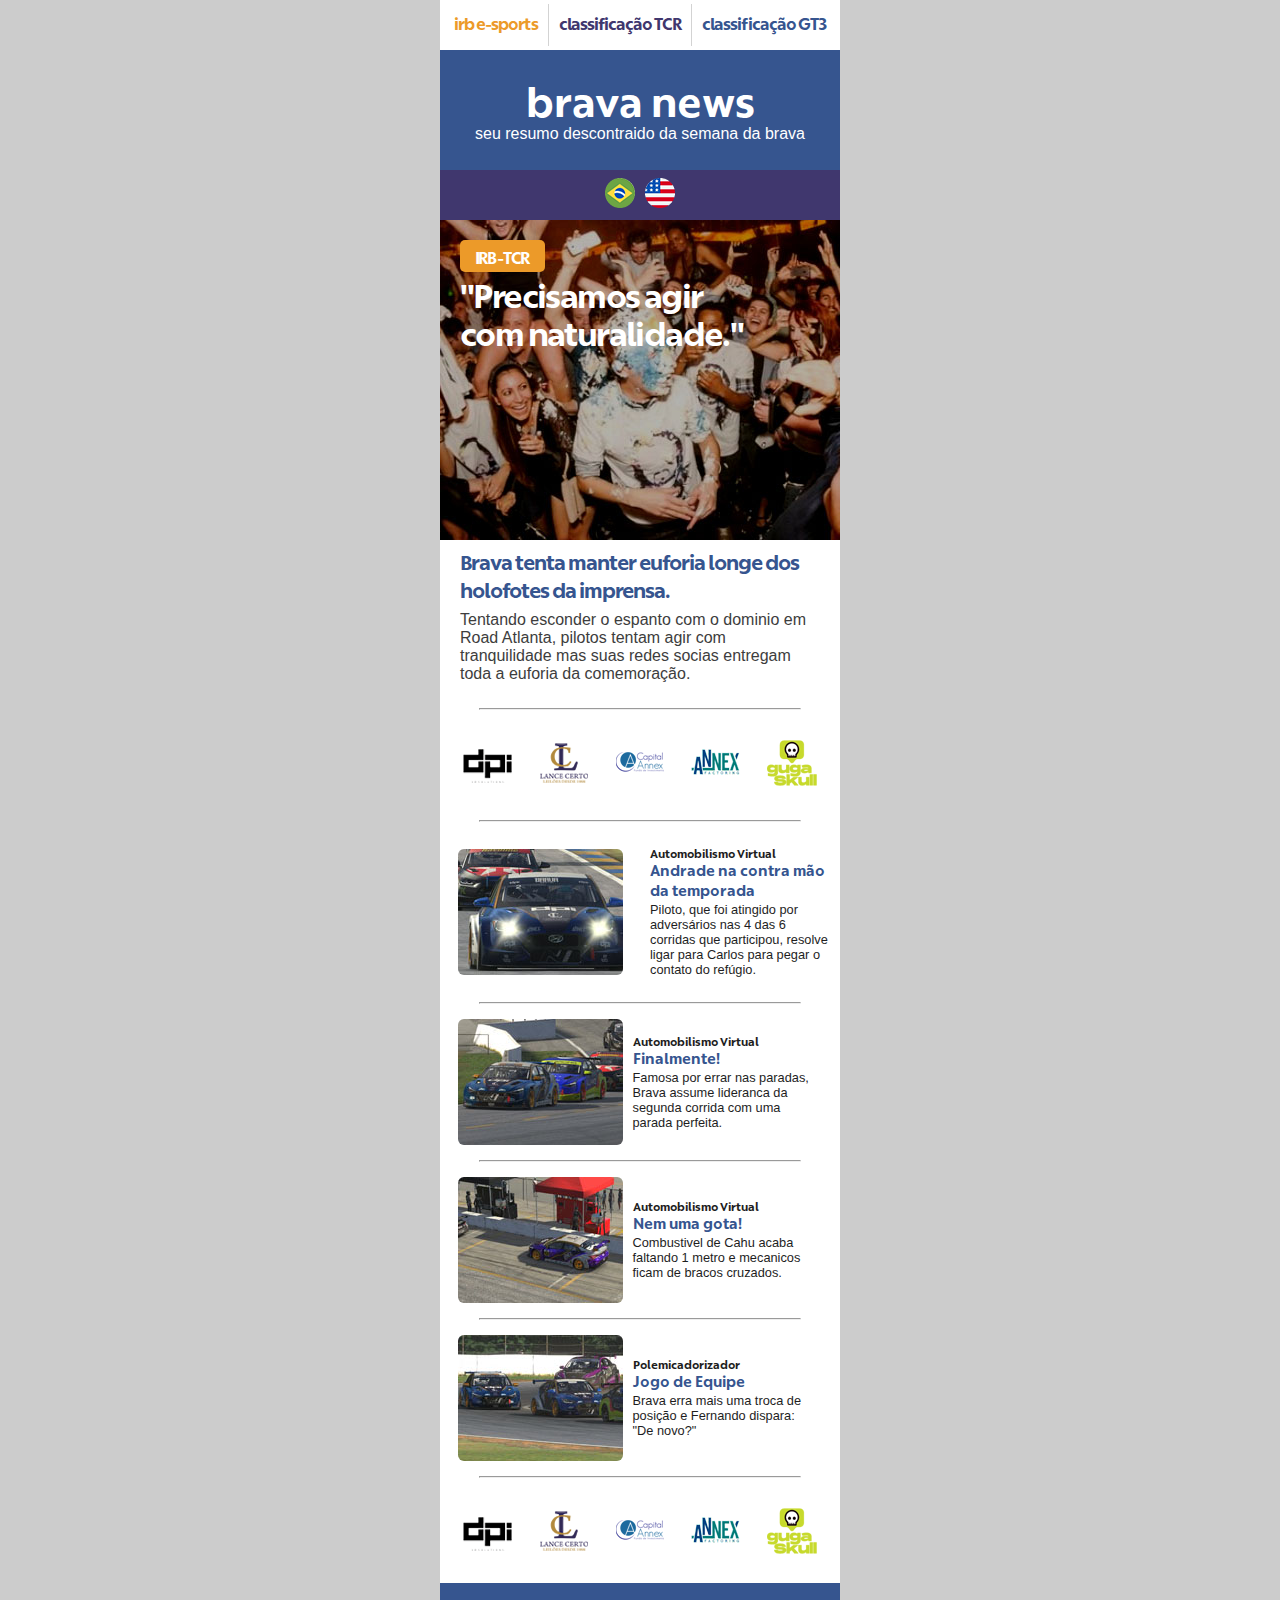
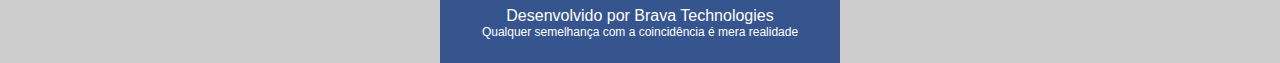
<file: index.html>
<!DOCTYPE html>
<html lang="en">
<head>
    <meta charset="UTF-8">
    <meta http-equiv="X-UA-Compatible" content="IE=edge">
    <meta name="viewport" content="width=device-width, initial-scale=1.0">
    <link rel="stylesheet" href="style.css">
    <title>Brava News</title>
    <link rel="shortcut icon" href="images/patrocinadores/bn_favicon.jpg" type="image/x-icon">
</head>
<body>
    <nav>
        <a class="irb irb1" href="https://www.iracingbrasil.com.br/" target="_blank">irb e-sports</a>
        <a class="irb irb2" href="https://sim-racing-league-manager.web.app/championship/standings/RjfEFwRSBpouF7ejZSY1" target="_blank">classificação TCR </a>
        <a class="irb irb3" href="https://sim-racing-league-manager.web.app/championship/standings/op8VPgWojX48jT4f4EH8" target="_blank">classificação GT3</a>
          
    </nav>

    <main>
        <div class="topo-ge">
            <p>brava news</p>
            <p class="resumo">seu resumo descontraido da semana da brava</p>
        </div>

        <div class="langs">            
            <a href="index.html"><img src="images/brasil.png" alt="brasil"></a>
            <a href="index-en.html"><img src="images/eua.png" alt="eua"></a>
        </div>
    
        <div class="main-image">
            <div class="destaque"><p>IRB - TCR</p></div>             
            <p>"Precisamos agir<br> com naturalidade."</p>
        </div>
        <div class="main-titulo"><p>Brava tenta manter euforia longe dos holofotes da imprensa.</p></div>
        <div class="main-texto"><p>Tentando esconder o espanto com o dominio em Road Atlanta, pilotos tentam agir com tranquilidade mas suas redes socias entregam toda a euforia da comemoração.</p></div>

        <div class="hr"><hr></div>

            <div class="patrocinadores">
            <div class="patroninadores-geral patrocinadores-1"><a href="https://dpi3d.com/" target="_blank"><img src="images/patrocinadores/dpi_hover.png" alt="dpi"></a></div>
            <div class="patroninadores-geral patrocinadores-2"><a href="https://www.lancecertoleiloes.com.br/" target="_blanc"><img src="images/patrocinadores/lance_hover.png" alt="lance"></a></div>
            <div class="patroninadores-geral patrocinadores-3"><a href="http://www.capital-annex.com.br/" target="_blanc"><img src="images/patrocinadores/capital_hover.png" alt="capital"></a></div>
            <div class="patroninadores-geral patrocinadores-4"><a href="http://www.capital-annex.com.br/" target="_blanc"><img src="images/patrocinadores/annex_hover.png" alt="annex"></a></div>
            <div class="patroninadores-geral patrocinadores-5"><a href="#"><img src="images/patrocinadores/guga_hover.png" alt="guga"></a></div>
        </div>

        <div class="hr"><hr></div>

        <div class="sub-materias">
            <div class="sub-image-1"></div>
            <div class="sub-texto">
                <div class="sub"><p>Automobilismo Virtual</p></div>
                <div class="sub-chamada">Andrade na contra mão da temporada</div>
                <div class="sub-nota"><p>Piloto, que foi atingido por adversários nas 4 das 6 corridas que participou, resolve ligar para Carlos para pegar o contato do refúgio.</p></div>
            </div>      
        </div>

        <div class="hr"><hr></div>

        <div class="sub-materias">
            <div class="sub-image-2"></div>
            <div class="sub-texto">
                <div class="sub"><p>Automobilismo Virtual</p></div>
                <div class="sub-chamada">Finalmente!</div>
                <div class="sub-nota"><p>Famosa por errar nas paradas, Brava assume lideranca da segunda corrida com uma parada perfeita.</p></div>
            </div>      
        </div>

        <div class="hr"><hr></div>

        <div class="sub-materias">
            <div class="sub-image-3"></div>
            <div class="sub-texto">
                <div class="sub"><p>Automobilismo Virtual</p></div>
                <div class="sub-chamada">Nem uma gota!</div>
                <div class="sub-nota"><p>Combustivel de Cahu acaba faltando 1 metro e mecanicos ficam de bracos cruzados.</p></div>
            </div>      
        </div>

        <div class="hr"><hr></div>

        <div class="sub-materias">
            <div class="sub-image-4"></div>
            <div class="sub-texto">
                <div class="sub"><p>Polemicadorizador</p></div>
                <div class="sub-chamada">Jogo de Equipe</div>
                <div class="sub-nota"><p>Brava erra mais uma troca de posição e Fernando dispara: "De novo?"</p></div>
            </div>      
        </div>

        <div class="hr"><hr></div>

        <div class="patrocinadores">
            <div class="patroninadores-geral patrocinadores-1"><a href="https://dpi3d.com/" target="_blank"><img src="images/patrocinadores/dpi_hover.png" alt="dpi"></a></div>
            <div class="patroninadores-geral patrocinadores-2"><a href="https://www.lancecertoleiloes.com.br/" target="_blanc"><img src="images/patrocinadores/lance_hover.png" alt="lance"></a></div>
            <div class="patroninadores-geral patrocinadores-3"><a href="http://www.capital-annex.com.br/" targert="_blanc"><img src="images/patrocinadores/capital_hover.png" alt="capital"></a></div>
            <div class="patroninadores-geral patrocinadores-4"><a href="http://www.capital-annex.com.br/" target="_blanc"><img src="images/patrocinadores/annex_hover.png" alt="annex"></a></div>
            <div class="patroninadores-geral patrocinadores-5"><a href="#"><img src="images/patrocinadores/guga_hover.png" alt="guga"></a></div>
        </div>

    </main>
    <footer>
        <p>Desenvolvido por Brava Technologies</p>
        <p class="sub-footer">Qualquer semelhança com a coincidência é mera realidade</p>
    </footer>
    
</body>
</html>
</file>
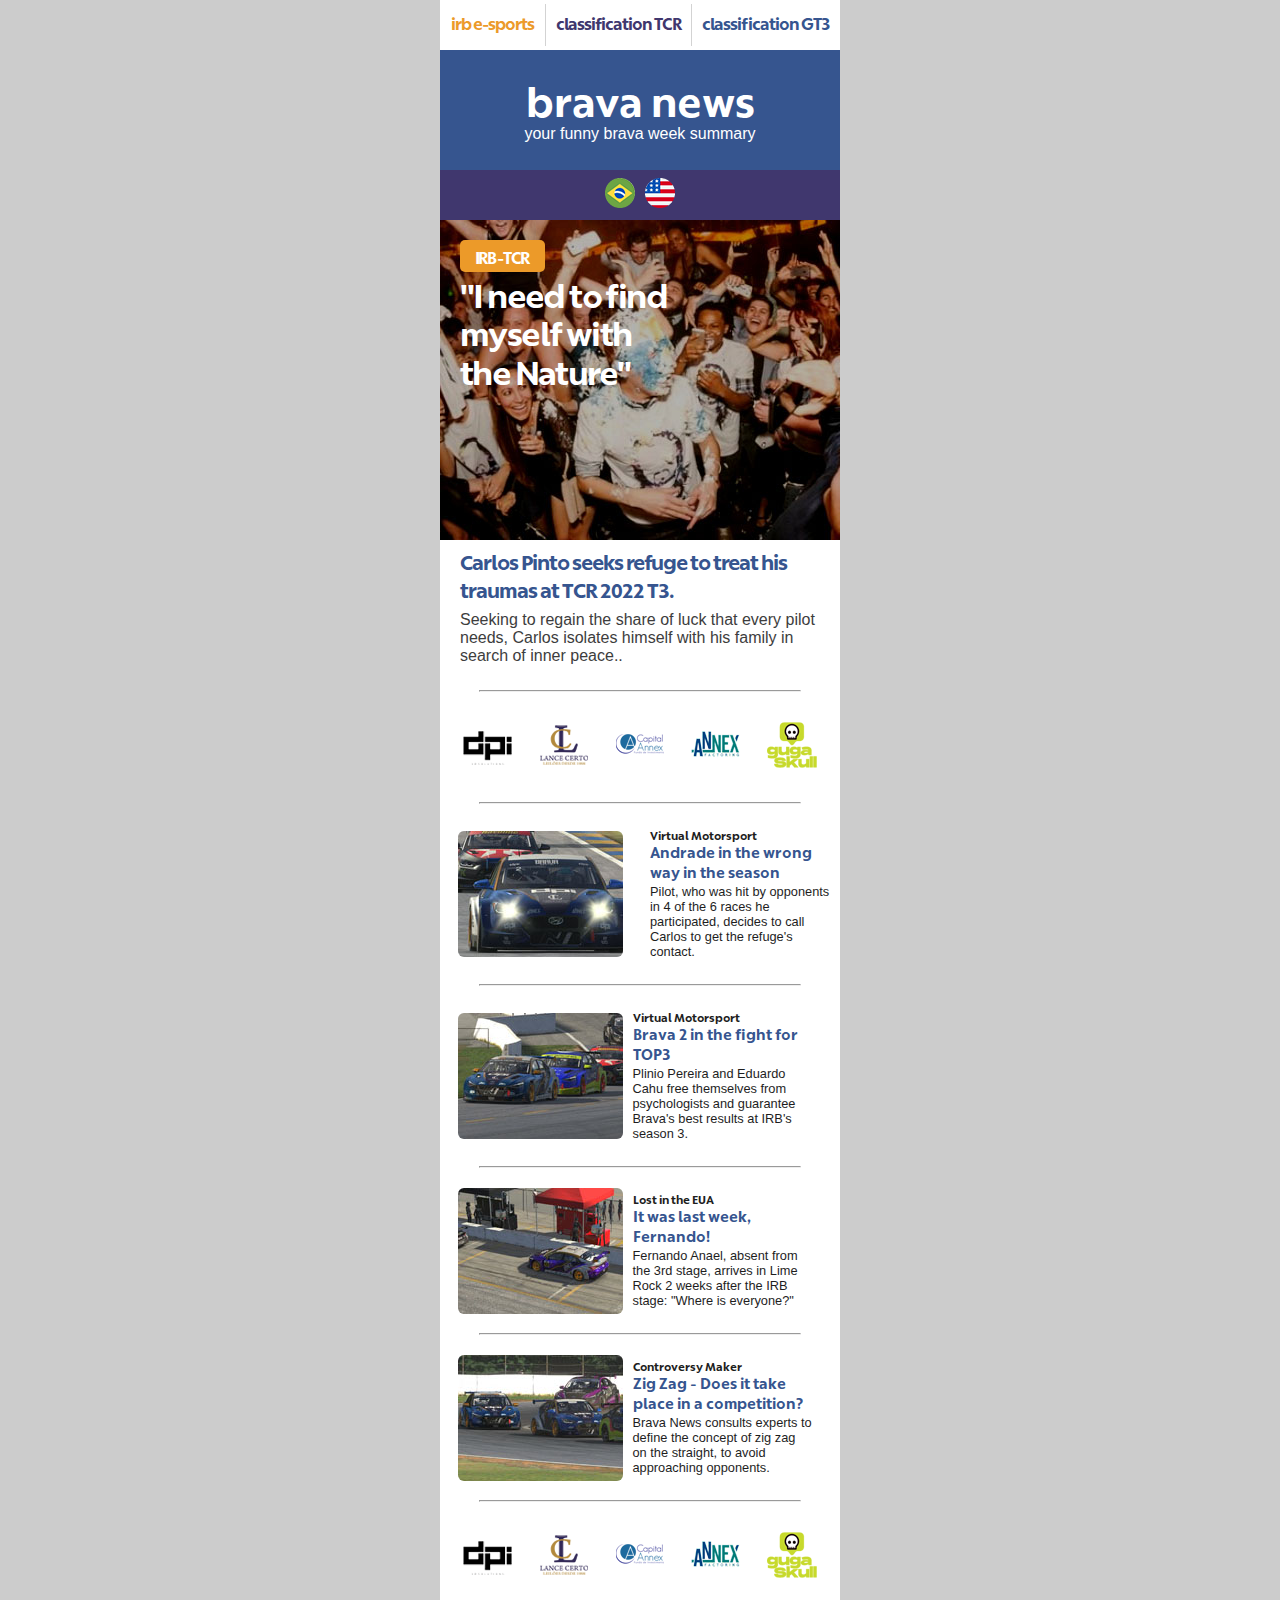
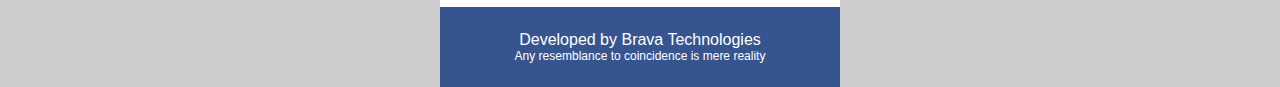
<file: index-en.html>
<!DOCTYPE html>
<html lang="en">
<head>
    <meta charset="UTF-8">
    <meta http-equiv="X-UA-Compatible" content="IE=edge">
    <meta name="viewport" content="width=device-width, initial-scale=1.0">
    <link rel="stylesheet" href="style.css">
    <title>Brava News</title>
    <link rel="shortcut icon" href="images/patrocinadores/bn_favicon.jpg" type="image/x-icon">
</head>
<body>
    <nav>
        <a class="irb irb1" href="https://www.iracingbrasil.com.br/" target="_blank">irb e-sports</a>
        <a class="irb irb2" href="https://sim-racing-league-manager.web.app/championship/standings/RjfEFwRSBpouF7ejZSY1" target="_blank">classification TCR </a>
        <a class="irb irb3" href="https://sim-racing-league-manager.web.app/championship/standings/op8VPgWojX48jT4f4EH8" target="_blank">classification GT3</a>                 
    </nav>
    <main>
        <div class="topo-ge">
            <p>brava news</p>
            <p class="resumo">your funny brava week summary</p>
        </div>

        <div class="langs">
            <a href="index.html"><img src="images/brasil.png" alt="brasil"></a>
            <a href="index-en.html"><img src="images/eua.png" alt="eua"></a>
        </div>
        
        <div class="main-image">
            <div class="destaque"><p>IRB - TCR</p></div>             
            <p>"I need to find <br> myself with <br> the Nature"</p>
        </div>
        <div class="main-titulo"><p>Carlos Pinto seeks refuge to treat his traumas at TCR 2022 T3.</p></div>
        <div class="main-texto"><p>Seeking to regain the share of luck that every pilot needs, Carlos isolates himself with his family in search of inner peace..</p></div>

        <div class="hr"><hr></div>

            <div class="patrocinadores">
            <div class="patroninadores-geral patrocinadores-1"><a href="https://dpi3d.com/" target="_blank"><img src="images/patrocinadores/dpi_hover.png" alt="dpi"></a></div>
            <div class="patroninadores-geral patrocinadores-2"><a href="https://www.lancecertoleiloes.com.br/" target="_blanc"><img src="images/patrocinadores/lance_hover.png" alt="lance"></a></div>
            <div class="patroninadores-geral patrocinadores-3"><a href="http://www.capital-annex.com.br/" target="_blanc"><img src="images/patrocinadores/capital_hover.png" alt="capital"></a></div>
            <div class="patroninadores-geral patrocinadores-4"><a href="http://www.capital-annex.com.br/" target="_blanc"><img src="images/patrocinadores/annex_hover.png" alt="annex"></a></div>
            <div class="patroninadores-geral patrocinadores-5"><a href="#"><img src="images/patrocinadores/guga_hover.png" alt="guga"></a></div>
        </div>

        <div class="hr"><hr></div>

        <div class="sub-materias">
            <div class="sub-image-1"></div>
            <div class="sub-texto">
                <div class="sub"><p>Virtual Motorsport</p></div>
                <div class="sub-chamada">Andrade in the wrong way in the season</div>
                <div class="sub-nota"><p>Pilot, who was hit by opponents in 4 of the 6 races he participated, decides to call Carlos to get the refuge's contact.</p></div>
            </div>      
        </div>

        <div class="hr"><hr></div>

        <div class="sub-materias">
            <div class="sub-image-2"></div>
            <div class="sub-texto">
                <div class="sub"><p>Virtual Motorsport</p></div>
                <div class="sub-chamada">Brava 2 in the fight for TOP3</div>
                <div class="sub-nota"><p>Plinio Pereira and Eduardo Cahu free themselves from psychologists and guarantee Brava's best results at IRB's season 3.</p></div>
            </div>      
        </div>

        <div class="hr"><hr></div>

        <div class="sub-materias">
            <div class="sub-image-3"></div>
            <div class="sub-texto">
                <div class="sub"><p>Lost in the EUA</p></div>
                <div class="sub-chamada">It was last week, Fernando!</div>
                <div class="sub-nota"><p>Fernando Anael, absent from the 3rd stage, arrives in Lime Rock 2 weeks after the IRB stage: "Where is everyone?"</p></div>
            </div>      
        </div>

        <div class="hr"><hr></div>

        <div class="sub-materias">
            <div class="sub-image-4"></div>
            <div class="sub-texto">
                <div class="sub"><p>Controversy Maker</p></div>
                <div class="sub-chamada">Zig Zag - Does it take place in a competition?</div>
                <div class="sub-nota"><p>Brava News consults experts to define the concept of zig zag on the straight, to avoid approaching opponents.</p></div>
            </div>      
        </div>

        <div class="hr"><hr></div>

        <div class="patrocinadores">
            <div class="patroninadores-geral patrocinadores-1"><a href="https://dpi3d.com/" target="_blank"><img src="images/patrocinadores/dpi_hover.png" alt="dpi"></a></div>
            <div class="patroninadores-geral patrocinadores-2"><a href="https://www.lancecertoleiloes.com.br/" target="_blanc"><img src="images/patrocinadores/lance_hover.png" alt="lance"></a></div>
            <div class="patroninadores-geral patrocinadores-3"><a href="http://www.capital-annex.com.br/" targert="_blanc"><img src="images/patrocinadores/capital_hover.png" alt="capital"></a></div>
            <div class="patroninadores-geral patrocinadores-4"><a href="http://www.capital-annex.com.br/" target="_blanc"><img src="images/patrocinadores/annex_hover.png" alt="annex"></a></div>
            <div class="patroninadores-geral patrocinadores-5"><a href="#"><img src="images/patrocinadores/guga_hover.png" alt="guga"></a></div>
        </div>

    </main>
    <footer>
        <p>Developed by Brava Technologies</p>
        <p class="sub-footer">Any resemblance to coincidence is mere reality</p>
    </footer>
    
</body>
</html>
</file>
<file: style.css>
@charset 'UTF-8';

@font-face {
    font-family: 'globo';
    src: url(fonts/Globotipo-Web-Bold.ttf) format('truetype');
}

@import url('https://fonts.googleapis.com/css2?family=Montserrat:wght@100;400;800&display=swap');

:root {    
    --cor-brava1: #36558F;
    --cor-brava2: #40376E;
    --cor-brava3: #EC9A29;        
}

* {
    margin: 0px;
    padding: 0px;
}

body {
    background-color: rgb(204, 204, 204);
}

nav {
    display: flex;
    justify-content: center;
    align-items: center;
    background-color: rgb(255, 255, 255);
    font-family: 'globo';    
    height: 50px;
    min-width: 320px;
    max-width: 400px;
    margin: auto;
    
}

nav > a {
    text-decoration: none;    
    padding: 10px;
    font-size: 1em;
    letter-spacing: -.06em;
}

nav > a:hover {
    text-decoration: underline;
}

.irb {
    color: var(--cor-brava3);
    border-right: 1px solid rgb(211, 211, 211);    
}

.irb2 {
    color: var(--cor-brava2);    
}

.irb3 {
    color: var(--cor-brava1);   
    border-right: none;     
}

main {
    background-color: white;
    max-height: 2000px;
    min-width: 320px;
    max-width: 400px;
    margin: auto;
}

.topo-ge {
    display: flex;
    justify-content: center;
    align-items: center;
    flex-direction: column;
    background-color: var(--cor-brava1);
    color: white;
    font-family: "globo";
    font-size: 2.5em;
    height: 120px;
    min-width: 320px;
    max-width: 400px;
    margin: auto;
   
}

.resumo {
    font-family: 'Montserrat', sans-serif;
    font-size: .4em;
    font-weight: 200;
    margin-top: -8px;
}

.langs {
    display: flex;
    height: 50px;
    justify-content: center;
    align-items: center;
    background-color: #40376E;
    
    
}

a > img {
    padding: 5px;
    
}

div.main-image {
    position: relative;
    background-image: url(images/main_web.jpg); 
    background-repeat: no-repeat;   
    font-family: "globo";
    font-size: 2em;
    color: white;
    letter-spacing: -.05em;
    line-height: 1.2em;
    height: 320px;
    margin-top: 0px;
}

.destaque {
    position: absolute;
    background-color: var(--cor-brava3);
    width: 70px;
    height: 32px;
    font-size: .5em;    
    padding-left: 15px;
    border-radius: 5px;
    margin-top: 20px;
    margin-left: 20px;
}

.main-image > p {   
    padding-left: 20px;
    padding-top: 20px; 
    padding-top: 60px;
    
}

.main-titulo {
    color: var(--cor-brava1);
    font-family: "globo";
    font-size: 1.25em;
    letter-spacing: -.05em;
    padding: 10px 20px 20px 20px;
}

.main-texto {
    color: rgb(61, 61, 61);
    font-family: 'Montserrat', sans-serif;
    font-weight: 300;
    padding: 5px 20px 20px 20px;
    margin-top: -20px;
}

.hr {
    display: flex;
    justify-content: center;
    
}

hr {    
    width: 320px;
    margin-top: 5px;
    margin-bottom: 5px;
}

.sub-materias {
    display: flex;
    justify-content: center;
    align-items: center;
    margin-top: 10px;
    margin-bottom: 10px;
}


div.sub-image-1 {
    background-image: url(images/sub_01_web.jpg);
    width: 165px;
    height: 126px; 
    margin: auto;
    border-radius: 6px; 
    transition: .2s;              
}

div.sub-image-2 {
    background-image: url(images/sub_02_web.jpg);
    width: 165px;
    height: 126px;
    border-radius: 6px;    
}

div.sub-image-3 {
    background-image: url(images/sub_03_web.jpg);
    width: 165px;
    height: 126px;
    border-radius: 6px;    
}

div.sub-image-4 {
    background-image: url(images/sub_polemica_web.jpg);
    width: 165px;
    height: 126px;
    border-radius: 6px;    
}

.sub-texto {
    padding: 10px 10px 10px 10px;
    max-width: 180px;
}

.sub {
    font-family: "globo";
    font-size: .70em;
    color: rgb(30, 30, 30);
}

.sub-chamada {
    font-family: "globo";
    font-size: .9em;
    color: var(--cor-brava1);
}

.sub-nota {
    font-family: 'Montserrat', sans-serif;
    font-size: .8em;
    font-weight: 300;
    color: rgb(30, 30, 30);
}

.patrocinadores {
    display: flex;
    justify-content: space-around;
    align-items: center;    
    height: 100px;
    padding: 0px 10px 0px 10px;    
}


footer {
    display: flex;
    flex-direction: column;
    justify-content: center;
    align-items: center;
    font-family: 'Montserrat', sans-serif;
    color: white;
    background-color: var(--cor-brava1);
    height: 80px;
    margin-top: -80px;
    min-width: 320px;
    max-width: 400px;
    margin: auto;
  
}

.sub-footer {
    font-weight: 300;
    font-size: .75em;
}
</file>
